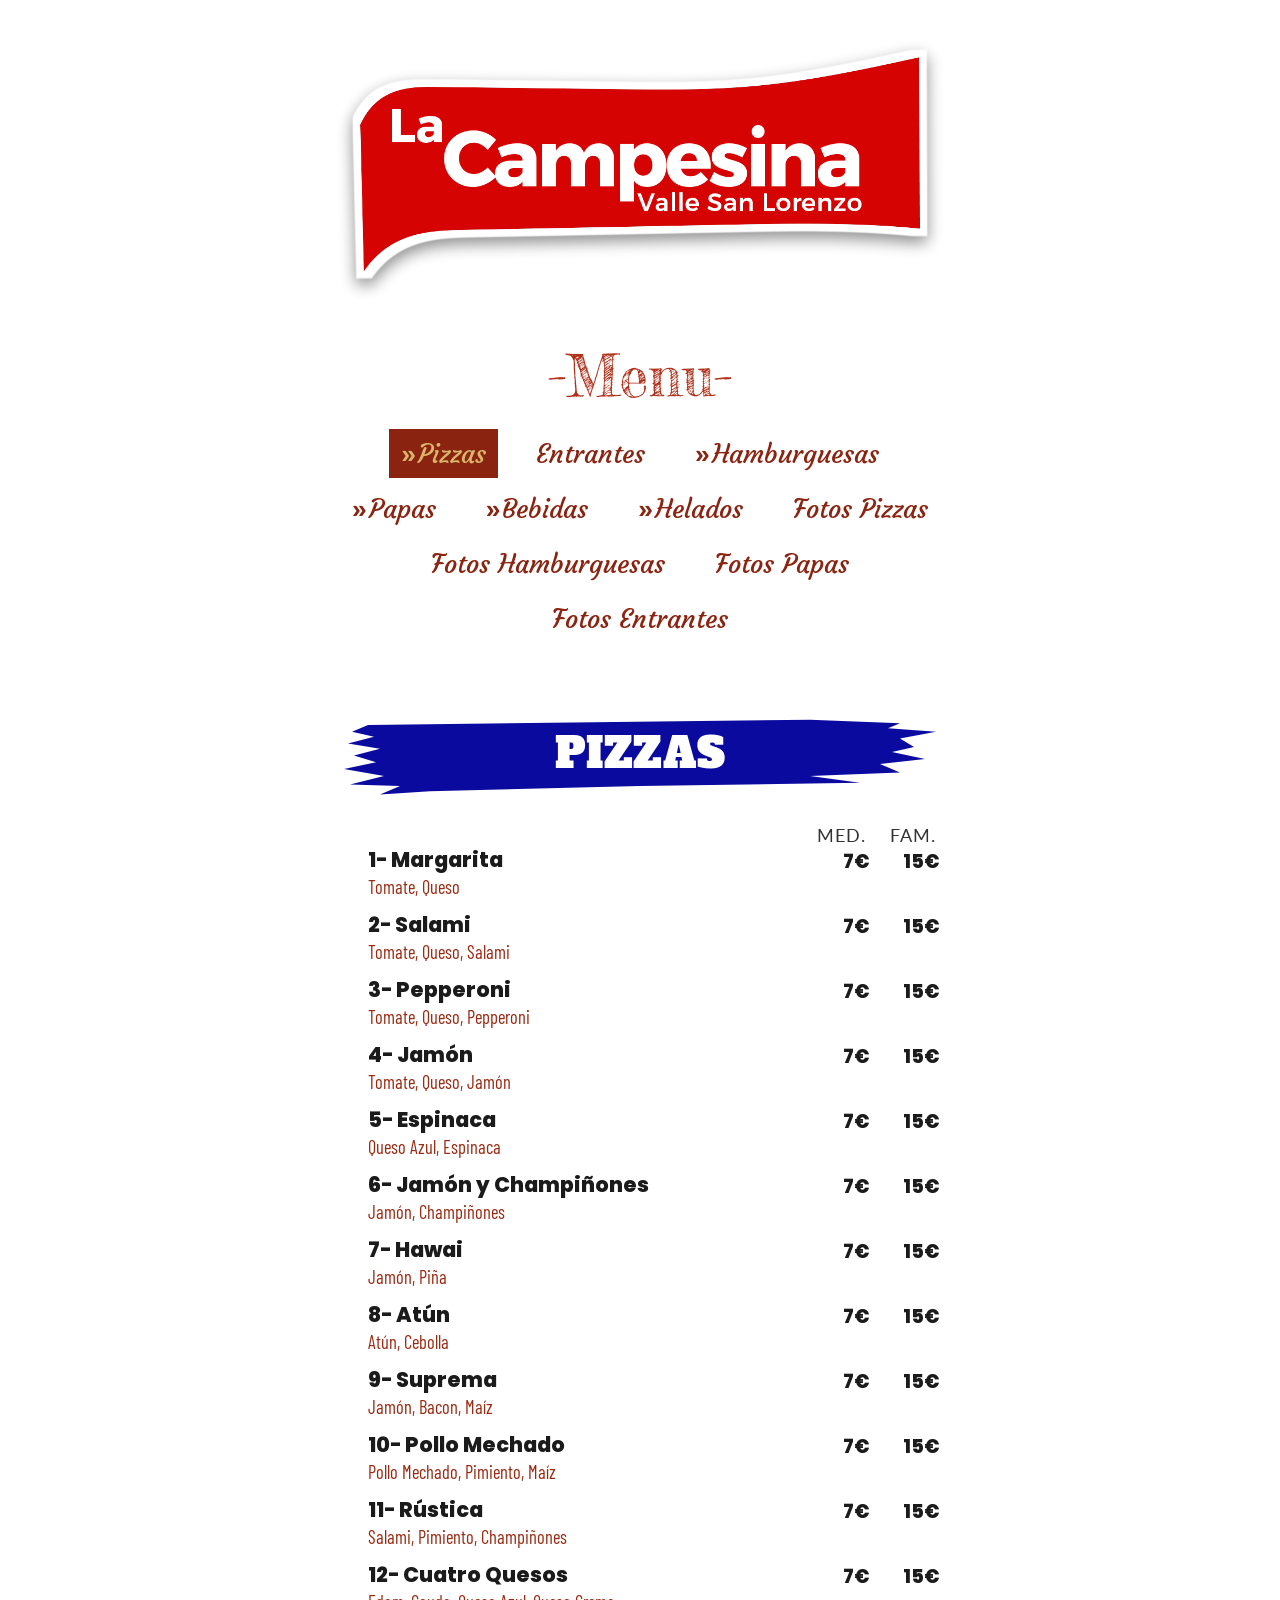
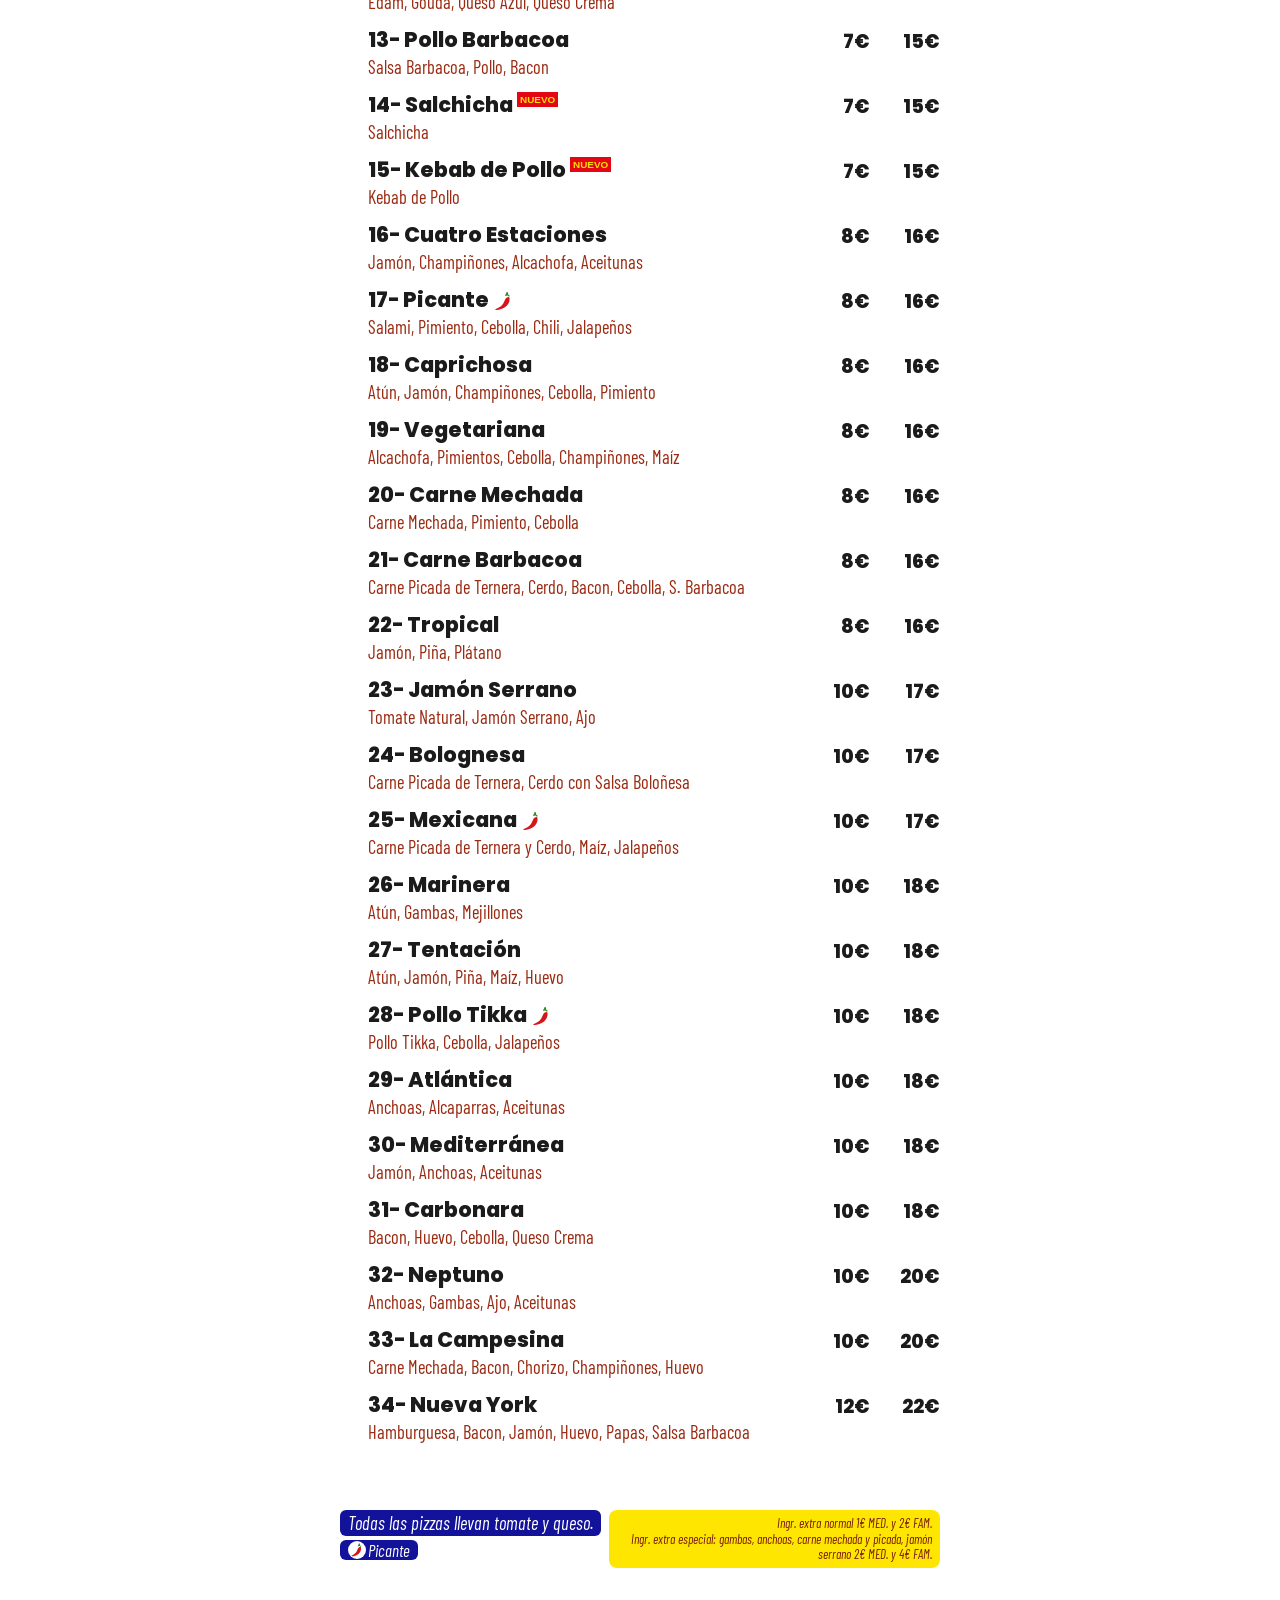
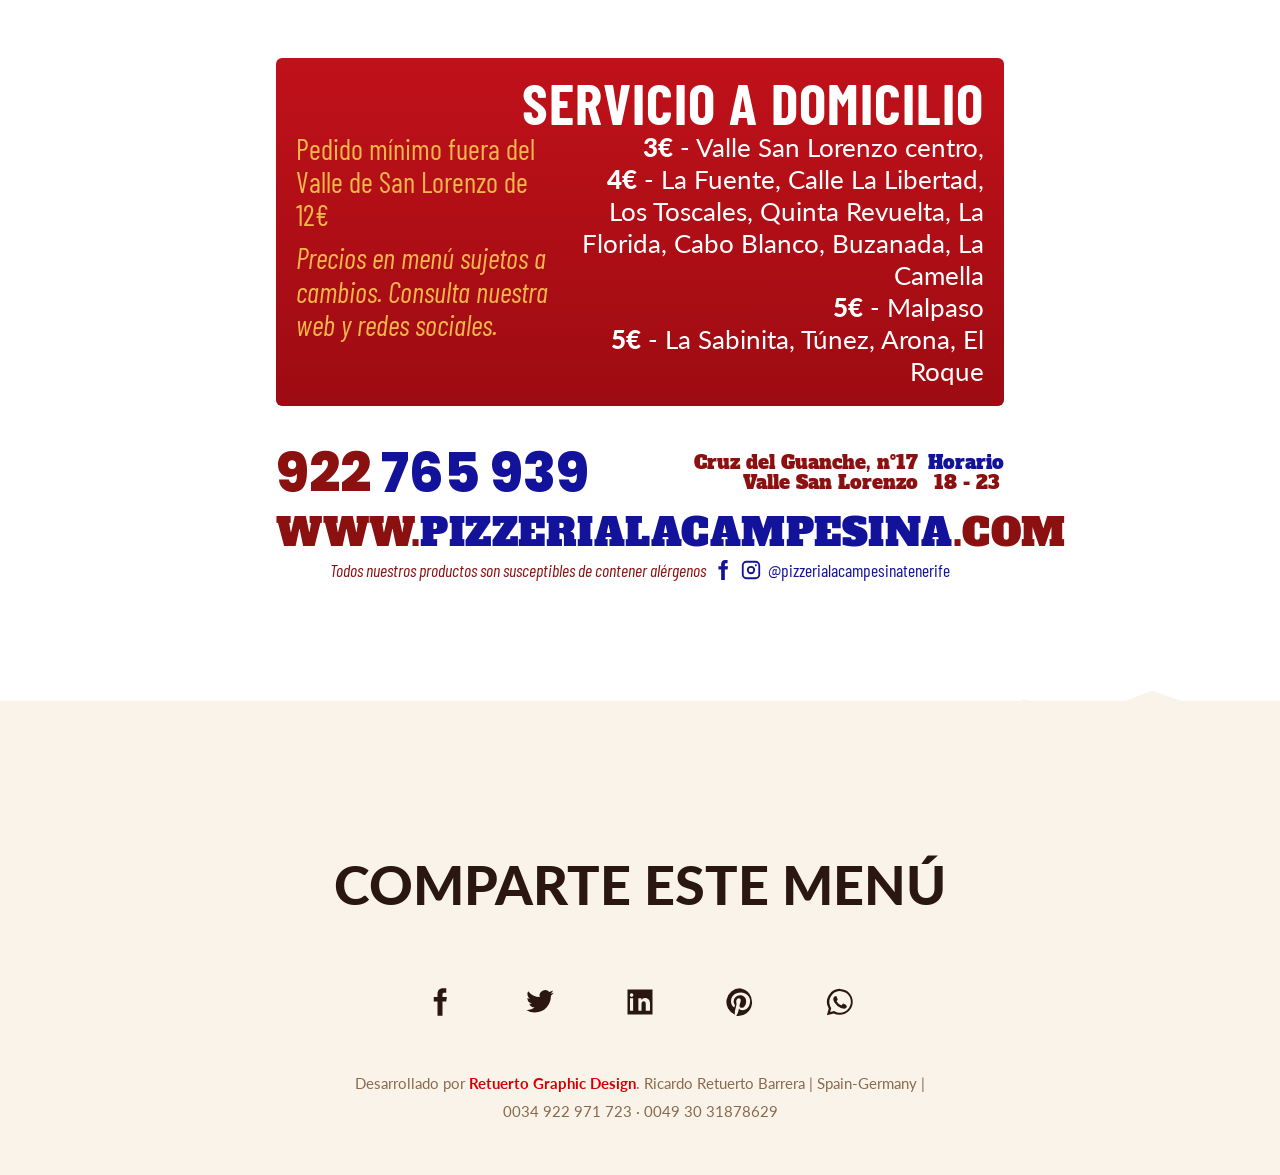
<file: index.html>
<!doctype html>
<html lang="es">
<head>
  <meta charset="utf-8">
  <meta name="viewport" content="width=device-width, initial-scale=1">
  <title>Pizzería La Campesina · Valle San Lorenzo</title>
  <meta name="description" content="Menú de Pizzería La Campesina, Valle San Lorenzo (Tenerife). Pizzas, hamburguesas, papas, entrantes y servicio a domicilio. Tel. 922 765 939.">
  <link rel="icon" href="assets/logo.svg" type="image/svg+xml">
  <link rel="preconnect" href="https://fonts.googleapis.com">
  <link rel="preconnect" href="https://fonts.gstatic.com" crossorigin>
  <link href="https://fonts.googleapis.com/css2?family=Alfa+Slab+One&family=Barlow+Condensed:ital,wght@0,400;0,500;0,700;1,400;1,500&family=Courgette&family=Fredericka+the+Great&family=Lato:wght@400;900&family=Montserrat:wght@600;800&family=Poppins:wght@800&display=swap" rel="stylesheet">
  <link rel="stylesheet" href="styles.css">
</head>
<body>
  <header class="logo-wrap">
    <a href="#pizzas" aria-label="La Campesina – Valle San Lorenzo">
      <img class="logo" src="assets/logo.png" width="1128" height="485" alt="La Campesina – Valle San Lorenzo">
    </a>
  </header>

  <main>
    <h1 class="menu-title">-Menu-</h1>
    <nav class="menu-nav" aria-label="Secciones del menú"></nav>
    <div id="contenido"></div>

    <section class="domicilio">
      <h2>SERVICIO A DOMICILIO</h2>
      <div class="domicilio-grid">
        <div class="domicilio-nota"></div>
        <div class="domicilio-zonas"></div>
      </div>
    </section>

    <section class="contacto">
      <div class="contacto-row">
        <a class="tel js-tel" href="#"></a>
        <div class="dir"></div>
        <div class="horario"><span>Horario</span><b></b></div>
      </div>
      <div class="web"></div>
      <div class="alergenos">
        <i>Todos nuestros productos son susceptibles de contener alérgenos</i>
        <a class="js-fb" target="_blank" rel="noopener" aria-label="Facebook"><svg viewBox="0 0 24 24"><path d="M14 8V6c0-1 .5-1.5 1.5-1.5H17V1h-2.6C11.4 1 10 2.8 10 5.6V8H7v3.5h3V23h4V11.5h3l.5-3.5z"/></svg></a>
        <a class="js-ig" target="_blank" rel="noopener" aria-label="Instagram"><svg viewBox="0 0 24 24"><path d="M7 2h10a5 5 0 0 1 5 5v10a5 5 0 0 1-5 5H7a5 5 0 0 1-5-5V7a5 5 0 0 1 5-5zm0 2a3 3 0 0 0-3 3v10a3 3 0 0 0 3 3h10a3 3 0 0 0 3-3V7a3 3 0 0 0-3-3zm5 3.5a4.5 4.5 0 1 1 0 9 4.5 4.5 0 0 1 0-9zm0 2a2.5 2.5 0 1 0 0 5 2.5 2.5 0 0 0 0-5zM17.3 5.6a1.1 1.1 0 1 1 0 2.2 1.1 1.1 0 0 1 0-2.2z"/></svg></a>
        <span class="js-social"></span>
      </div>
    </section>
  </main>

  <footer class="share">
    <h2>COMPARTE ESTE MENÚ</h2>
    <div class="share-icons">
      <a data-share="facebook" aria-label="Compartir en Facebook"><svg viewBox="0 0 24 24"><path d="M14 8V6c0-1 .5-1.5 1.5-1.5H17V1h-2.6C11.4 1 10 2.8 10 5.6V8H7v3.5h3V23h4V11.5h3l.5-3.5z"/></svg></a>
      <a data-share="twitter" aria-label="Compartir en Twitter"><svg viewBox="0 0 24 24"><path d="M23 4.6a9 9 0 0 1-2.6.7 4.5 4.5 0 0 0 2-2.5 9 9 0 0 1-2.9 1.1A4.5 4.5 0 0 0 11.8 8 12.8 12.8 0 0 1 2.5 3.3a4.5 4.5 0 0 0 1.4 6 4.5 4.5 0 0 1-2-.6v.1a4.5 4.5 0 0 0 3.6 4.4 4.5 4.5 0 0 1-2 .1 4.5 4.5 0 0 0 4.2 3.1A9 9 0 0 1 1 18.3a12.8 12.8 0 0 0 6.9 2c8.3 0 12.8-6.9 12.8-12.8v-.6A9 9 0 0 0 23 4.6z"/></svg></a>
      <a data-share="linkedin" aria-label="Compartir en LinkedIn"><svg viewBox="0 0 24 24"><path d="M2 2h20v20H2zm4.5 7H4v10h2.5zm-1.2-4a1.4 1.4 0 1 0 0 2.9 1.4 1.4 0 0 0 0-2.9zM20 13.3c0-2.7-1.5-4.5-3.9-4.5a3.3 3.3 0 0 0-3 1.6V9h-2.4v10h2.5v-5.3c0-1.4.6-2.4 1.8-2.4s1.6.9 1.6 2.4V19H20z"/></svg></a>
      <a data-share="pinterest" aria-label="Compartir en Pinterest"><svg viewBox="0 0 24 24"><path d="M12 1a11 11 0 0 0-4 21.2c-.1-.9-.2-2.2 0-3.2l1.3-5.5s-.3-.7-.3-1.7c0-1.6.9-2.8 2.1-2.8 1 0 1.5.7 1.5 1.6 0 1-.6 2.5-1 3.9-.3 1.2.6 2.1 1.7 2.1 2 0 3.6-2.2 3.6-5.3 0-2.8-2-4.7-4.8-4.7a5 5 0 0 0-5.2 5c0 1 .4 2 .9 2.6l.1.4-.3 1.3c0 .2-.2.3-.4.2-1.5-.7-2.4-2.9-2.4-4.6 0-3.8 2.7-7.2 7.9-7.2 4.1 0 7.4 3 7.4 6.9 0 4.1-2.6 7.4-6.2 7.4-1.2 0-2.3-.6-2.7-1.4l-.7 2.8c-.3 1-1 2.3-1.5 3.1A11 11 0 1 0 12 1z"/></svg></a>
      <a data-share="whatsapp" aria-label="Compartir en WhatsApp"><svg viewBox="0 0 24 24"><path d="M12 1.5A10.4 10.4 0 0 0 3 17.2L1.5 22.5l5.4-1.4A10.4 10.4 0 1 0 12 1.5zm0 19a8.6 8.6 0 0 1-4.4-1.2l-.3-.2-3.2.8.9-3.1-.2-.3A8.6 8.6 0 1 1 12 20.5zm4.7-6.4c-.3-.1-1.5-.8-1.8-.8-.2-.1-.4-.1-.6.1l-.8 1c-.1.2-.3.2-.6.1a7 7 0 0 1-3.5-3c-.3-.5.3-.4.7-1.4.1-.2 0-.3 0-.4l-.8-2c-.2-.5-.4-.4-.6-.4h-.5a1 1 0 0 0-.7.3 3 3 0 0 0-.9 2.2 5.2 5.2 0 0 0 1.1 2.8 12 12 0 0 0 4.6 4c1.7.7 2.4.8 3.2.7.5-.1 1.5-.6 1.8-1.2.2-.6.2-1.1.1-1.2l-.7-.3z"/></svg></a>
    </div>
    <p class="credit">Desarrollado por <a href="https://retuertographicdesign.com/" target="_blank" rel="noopener">Retuerto Graphic Design</a>. <span class="nw">Ricardo Retuerto Barrera</span> | <span class="nw">Spain-Germany</span> | <span class="nw">0034 922 971 723</span> · <span class="nw">0049 30 31878629</span></p>
  </footer>

  <script src="data.js"></script>
  <script src="script.js"></script>
</body>
</html>
</file>
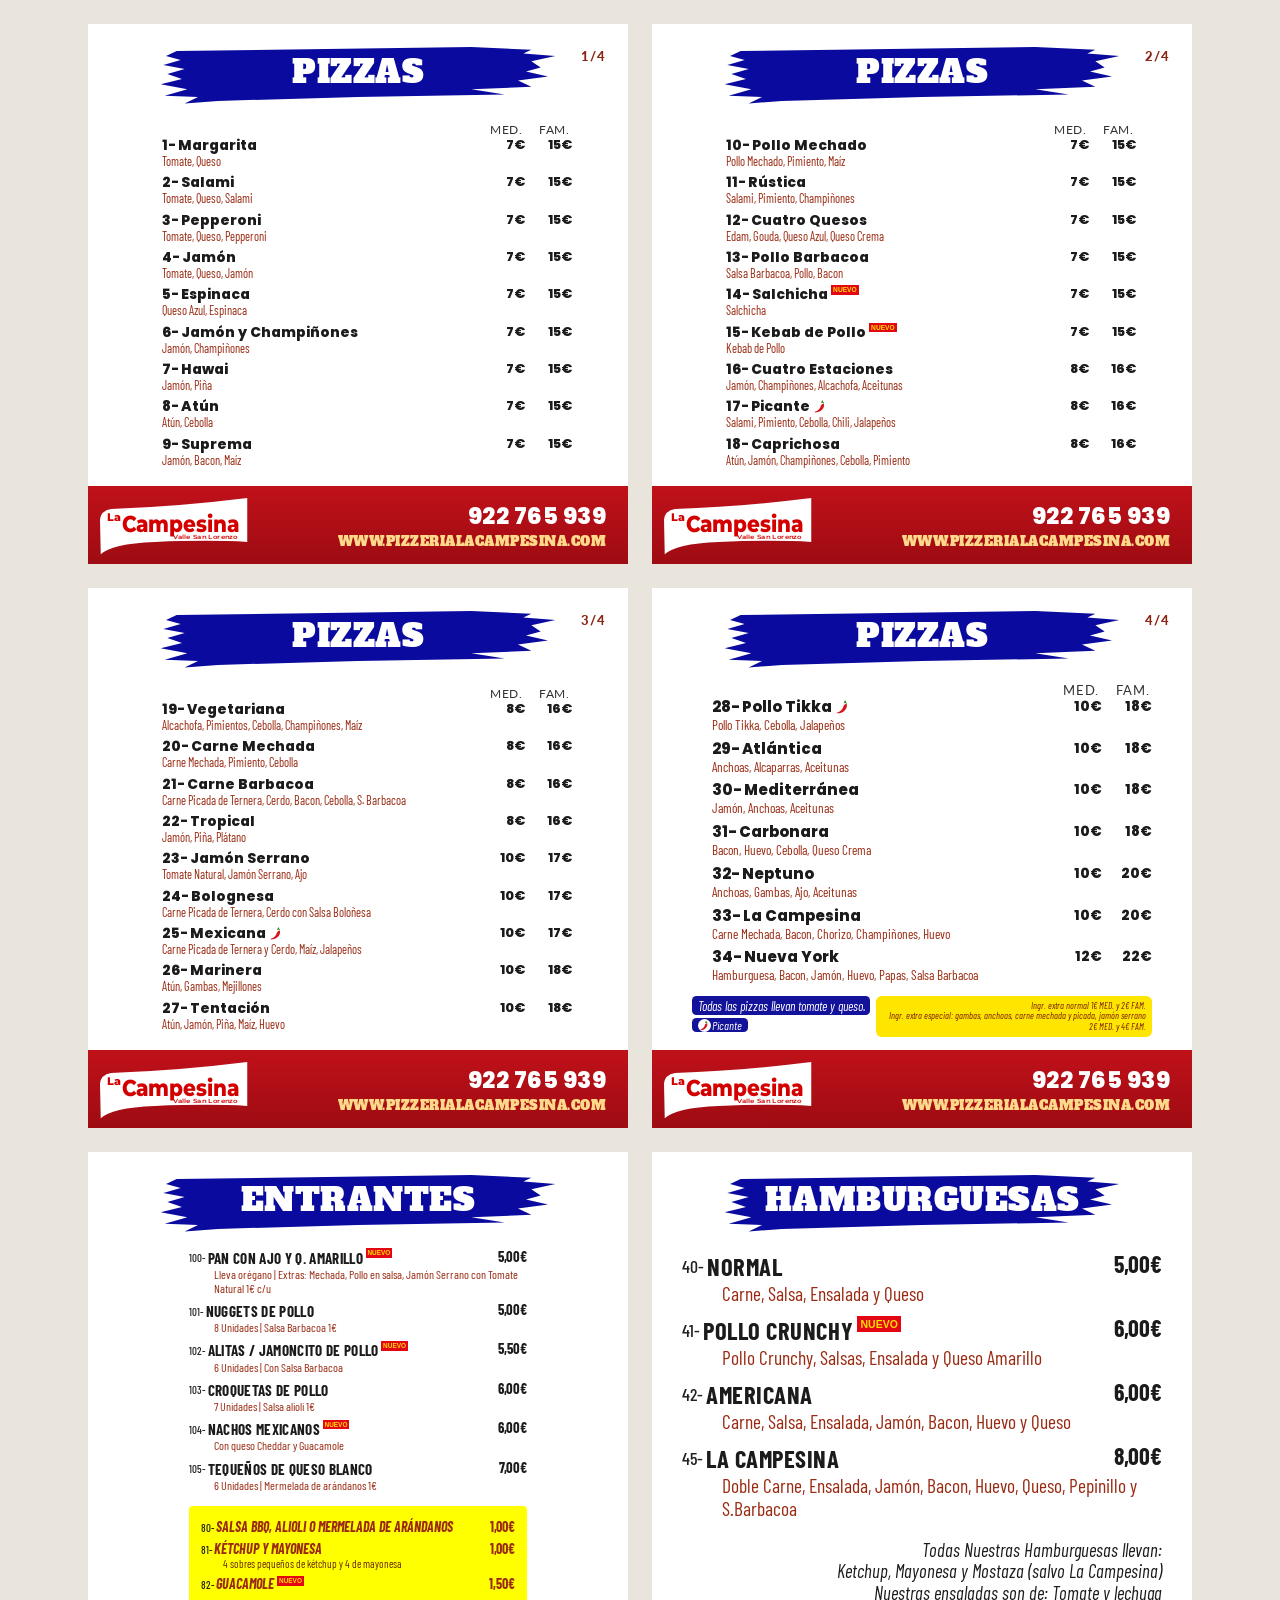
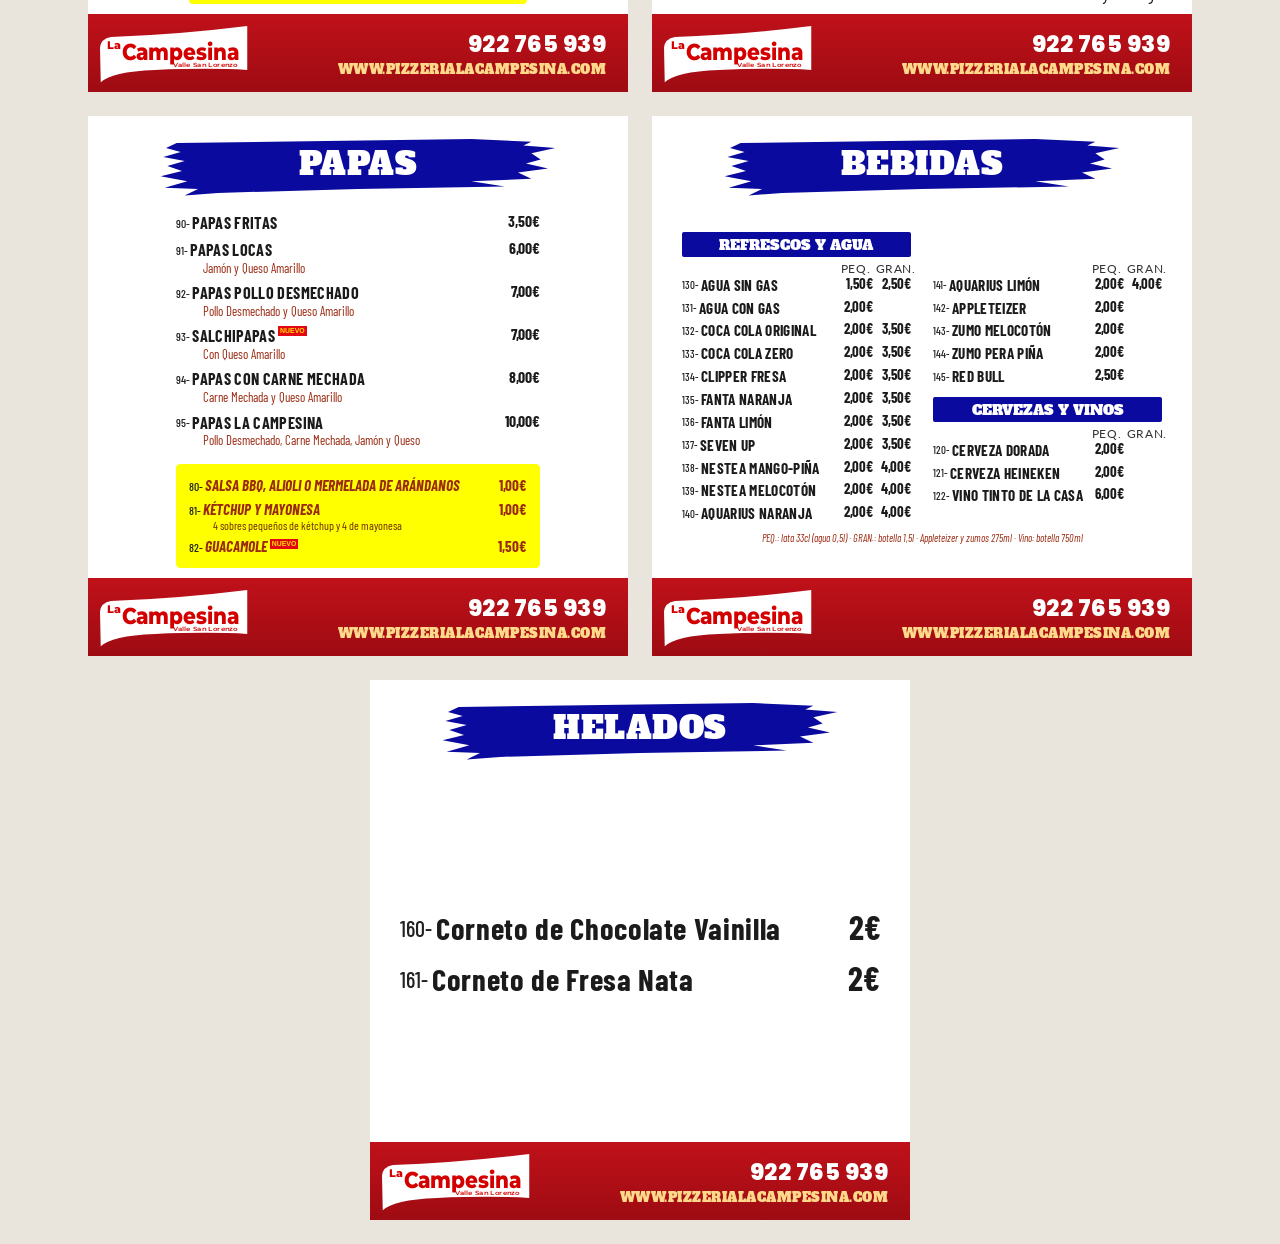
<file: posts/index.html>
<!doctype html>
<html lang="es">
<head>
  <meta charset="utf-8">
  <meta name="viewport" content="width=device-width, initial-scale=1">
  <title>Posts de la carta · La Campesina</title>
  <link rel="preconnect" href="https://fonts.googleapis.com">
  <link rel="preconnect" href="https://fonts.gstatic.com" crossorigin>
  <link href="https://fonts.googleapis.com/css2?family=Alfa+Slab+One&family=Barlow+Condensed:ital,wght@0,400;0,500;0,700;1,400;1,500&family=Lato:wght@400;900&family=Montserrat:wght@600;800&family=Poppins:wght@800&display=swap" rel="stylesheet">
  <link rel="stylesheet" href="../styles.css">
  <link rel="stylesheet" href="posts.css">
</head>
<body>
  <div id="posts"></div>
  <script src="../data.js"></script>
  <script src="posts.js"></script>
</body>
</html>
</file>
<file: styles.css>
:root {
  --rojo: #d40000;
  --granate: #8b2311;
  --desc: #9a2a12;
  --azul: #0a0a9e;
  --azul-txt: #12129a;
  --oro: #d9b66b;
  --crema: #faf3ea;
  --tinta: #1b1b1b;
}
* { box-sizing: border-box; }
html { scroll-behavior: smooth; }
body { margin: 0; background: #fff; color: var(--tinta); font-family: "Barlow Condensed", "Arial Narrow", sans-serif; }
a { color: inherit; }
main { max-width: 760px; margin: 0 auto; padding: 0 16px; }

/* Logo */
.logo-wrap { max-width: 640px; margin: 0 auto; padding: 40px 16px 10px; }
.logo-wrap a { display: block; }
.logo { width: 100%; height: auto; display: block; }

/* Título y menú */
.menu-title { font-family: "Fredericka the Great", serif; font-weight: 400; color: #b0301a; text-align: center; font-size: clamp(2.6rem, 9vw, 3.6rem); margin: 30px 0 18px; }
.menu-nav { display: flex; flex-wrap: wrap; justify-content: center; gap: 6px 26px; max-width: 620px; margin: 0 auto 70px; scroll-margin-top: 10px; }
.menu-nav a { font-family: Courgette, cursive; color: var(--granate); text-decoration: none; font-size: clamp(1.35rem, 4.6vw, 1.65rem); padding: 8px 12px; transition: background .2s, color .2s; }
.menu-nav a:hover, .menu-nav a.active { background: var(--granate); color: var(--oro); }
.arrow { font-family: Arial, sans-serif; font-weight: 900; margin-right: 2px; }

/* Encabezado tipo pincel */
.brush { position: relative; margin: 0 auto 26px; width: min(100%, 600px); text-align: center; font-family: "Alfa Slab One", serif; font-weight: 400; color: #fff; font-size: clamp(1.8rem, 6.4vw, 2.6rem); letter-spacing: .5px; padding: 12px 10px 16px; isolation: isolate; }
.brush::before { content: ""; position: absolute; inset: 0; z-index: -1; background: var(--azul);
  -webkit-mask: url("assets/brush.svg") center / 100% 100% no-repeat; mask: url("assets/brush.svg") center / 100% 100% no-repeat; }
.carta { max-width: 600px; margin: 0 auto; }
.carta .brush:not(:first-child) { margin-top: 40px; }

/* Platos */
.cols-head { display: flex; justify-content: flex-end; gap: 14px; font-family: Lato, sans-serif; font-size: 1.15rem; letter-spacing: 1px; color: #333; margin-bottom: -6px; padding-right: 4px; }
.cols-head span { width: 64px; text-align: right; }
.items { list-style: none; margin: 0; padding: 0; }
.item { display: grid; grid-template-columns: 1fr auto; column-gap: 12px; padding: 7px 0; }
.item-name { font-size: 1.45rem; text-transform: uppercase; line-height: 1.2; }
.item-name > * { vertical-align: middle; }
.num { margin-right: 3px; }
.chili, .nuevo { margin-left: 4px; }
.item-name b { font-weight: 700; letter-spacing: .5px; }
.num { font-size: 1.05rem; font-weight: 500; color: #222; }
.item-price { display: flex; gap: 14px; font-weight: 700; font-size: 1.4rem; white-space: nowrap; }
.item-price span { min-width: 64px; text-align: right; }
.item-desc { grid-column: 1 / -1; color: var(--desc); font-size: 1.15rem; padding-left: 38px; }
.chili { width: 22px; height: 22px; }
.nuevo { background: #e30613; color: #ffde00; font: 700 .62rem/1 Arial, sans-serif; padding: 2px 3px; vertical-align: super !important; }

/* Pizzas: nombres en negrita redondeada y sin mayúsculas */
.carta-pizza .item-name { text-transform: none; font-family: Poppins, sans-serif; font-size: 1.3rem; }
.carta-pizza .item-name b { font-weight: 800; letter-spacing: 0; }
.carta-pizza .num { font-family: Poppins, sans-serif; font-weight: 800; font-size: 1.3rem; color: var(--tinta); }
.carta-pizza .item-price { font-family: Poppins, sans-serif; font-weight: 800; font-size: 1.2rem; }
.carta-pizza .item-desc { padding-left: 0; }
.carta-pizza .items { padding-left: 28px; }
.carta-pizza .cols-head span { width: 56px; }
.carta-pizza .item-price span { min-width: 56px; }

.carta-helado .item-name { text-transform: none; }
.carta-helado .item-price { font-size: 1.6rem; }

.leyenda-wrap { text-align: right; margin: -16px 0 4px; }
.leyenda { display: inline-flex; align-items: center; gap: 2px; background: var(--azul-txt); color: #fff; font-style: italic; font-size: 1.05rem; padding: 0 8px 0 4px; border-radius: 6px; }
.leyenda .chili { width: 18px; height: 18px; background: #fff; border-radius: 50%; padding: 1px; }
.nota { text-align: right; font-style: italic; font-size: 1.1rem; line-height: 1.15; margin: 40px 0 0; }

.pizza-pie { display: grid; grid-template-columns: auto 1fr; gap: 8px; align-items: start; margin: 60px 0 0; }
.pizza-pie > div { display: flex; flex-direction: column; align-items: flex-start; gap: 4px; }
.azul { background: var(--azul-txt); color: #fff; font-style: italic; font-size: 1.15rem; padding: 2px 8px; border-radius: 6px; }
.amarillo { background: #ffe600; color: #7a1d0c; font-style: italic; font-size: .82rem; line-height: 1.15; padding: 6px 8px; border-radius: 8px; text-align: right; }

.salsas { background: #ffff00; border-radius: 6px; padding: 14px 18px; margin: 80px 0 0; }
.salsa { display: flex; justify-content: space-between; gap: 12px; padding: 4px 0; font-size: 1.35rem; }
.salsa b { color: var(--desc); font-style: italic; font-weight: 700; text-transform: uppercase; }
.salsa small { display: block; font-size: 1.05rem; color: #6b2a10; padding-left: 34px; }
.salsa-price { font-weight: 700; color: var(--desc); white-space: nowrap; }

.foto { margin: 40px 0 0; border: 8px solid #d10000; border-radius: 4px; }
.foto img, .galeria img { display: block; width: 100%; height: auto; }
.galeria { display: grid; grid-template-columns: repeat(auto-fill, minmax(260px, 1fr)); gap: 16px; }
.galeria img { border: 8px solid #d10000; border-radius: 4px; }
.vacio { text-align: center; font-family: Courgette, cursive; color: var(--granate); font-size: 1.4rem; }

/* Servicio a domicilio */
.domicilio { background: linear-gradient(#c0111a, #9e0b12); color: #fff; border-radius: 6px; padding: 14px 20px 18px; margin: 90px auto 0; max-width: 840px; }
.domicilio h2 { font-family: "Barlow Condensed", sans-serif; font-weight: 700; font-size: clamp(2rem, 8.5vw, 3.6rem); letter-spacing: 1px; text-align: right; margin: 0; line-height: 1.05; }
.domicilio-grid { display: grid; grid-template-columns: 38% 1fr; gap: 12px; }
.domicilio-nota { color: #f3b74b; font-size: clamp(1.15rem, 3.9vw, 1.8rem); line-height: 1.15; }
.domicilio-nota p { margin: 0 0 10px; }
.domicilio-zonas { text-align: right; font-family: Lato, sans-serif; font-size: clamp(1rem, 3.6vw, 1.6rem); line-height: 1.25; }
.domicilio-zonas p { margin: 0; }
.domicilio-zonas b { font-weight: 900; }

/* Contacto */
.contacto { max-width: 840px; margin: 40px auto 0; font-family: "Alfa Slab One", serif; }
.contacto-row { display: flex; align-items: center; justify-content: space-between; gap: 10px; flex-wrap: wrap; }
.tel { font-family: Poppins, sans-serif; font-weight: 800; color: var(--azul-txt); font-size: clamp(2rem, 8vw, 3.4rem); text-decoration: none; line-height: 1; }
.r { color: #8b1010; }
.dir { color: #8b1010; text-align: right; font-size: clamp(.8rem, 2.6vw, 1.15rem); line-height: 1.1; margin-left: auto; }
.horario { text-align: center; line-height: 1.1; font-size: clamp(.85rem, 2.6vw, 1.15rem); }
.horario span { color: var(--azul-txt); display: block; }
.horario b { color: #8b1010; font-weight: 400; }
.web { color: var(--azul-txt); font-size: clamp(.9rem, 4.1vw, 2.4rem); white-space: nowrap; text-align: center; letter-spacing: .5px; margin-top: 6px; }
.alergenos { display: flex; flex-wrap: wrap; align-items: center; justify-content: center; gap: 6px; font-family: "Barlow Condensed", sans-serif; font-size: 1.1rem; }
.alergenos i { color: #8b1010; }
.alergenos a { color: var(--azul-txt); display: inline-flex; }
.alergenos svg { width: 22px; height: 22px; fill: currentColor; }
.js-social { color: var(--azul-txt); }

/* Comparte */
.share { position: relative; background: var(--crema); margin-top: 120px; padding: 150px 16px 50px; text-align: center; }
.share::before { content: ""; position: absolute; left: 0; right: 0; top: -30px; height: 110px; background: var(--crema);
  -webkit-mask: url("assets/brush-edge.svg") top / 100% 100% no-repeat; mask: url("assets/brush-edge.svg") top / 100% 100% no-repeat; }
.share h2 { font-family: Lato, sans-serif; font-weight: 900; font-size: clamp(2rem, 8vw, 3.4rem); color: #2a1712; margin: 0 0 70px; }
.share-icons { display: flex; justify-content: center; gap: clamp(28px, 9vw, 70px); }
.share-icons svg { width: 30px; height: 30px; fill: #2a1712; transition: fill .2s; }
.share-icons a:hover svg { fill: var(--rojo); }
.credit { font-family: Lato, sans-serif; color: #8a6a4c; font-size: .95rem; line-height: 1.8; max-width: 640px; margin: 50px auto 0; }
.credit a { color: var(--rojo); font-weight: 700; text-decoration: none; }
.credit a:hover { text-decoration: underline; }
.credit .nw { white-space: nowrap; }

@media (max-width: 520px) {
  .item-desc { padding-left: 30px; }
  .carta-pizza .items { padding-left: 8px; }
  .pizza-pie { grid-template-columns: 1fr; }
  .contacto-row { justify-content: center; }
  .dir { margin-left: 0; }
}
@media (max-width: 520px) {
  .carta-pizza .item-name, .carta-pizza .num { font-size: 1.1rem; }
  .carta-pizza .item-price { font-size: 1.05rem; gap: 6px; }
  .carta-pizza .item-price span, .carta-pizza .cols-head span { min-width: 44px; width: 44px; }
  .carta-pizza .cols-head { gap: 6px; font-size: 1rem; }
  .item-name { font-size: 1.3rem; }
  .item-price { font-size: 1.25rem; gap: 8px; }
  .item-price span, .cols-head span { min-width: 54px; width: 54px; }
  .cols-head { gap: 8px; }
}

/* Lightbox */
.galeria img, .foto img { cursor: zoom-in; transition: transform .2s; }
.galeria img:hover { transform: scale(1.02); }
.galeria img:focus-visible, .foto img:focus-visible { outline: 3px solid var(--azul); outline-offset: 2px; }
.lightbox { position: fixed; inset: 0; z-index: 100; display: flex; align-items: center; justify-content: center; padding: 56px 16px 16px; background: rgba(10, 6, 4, .88); cursor: zoom-out; animation: lb-in .2s ease; }
.lightbox[hidden] { display: none; }
.lightbox img { max-width: min(100%, 900px); max-height: 100%; object-fit: contain; border: 8px solid #d10000; border-radius: 4px; box-shadow: 0 10px 40px rgba(0,0,0,.5); cursor: default; }
.lightbox-close { position: absolute; top: 10px; right: 14px; width: 44px; height: 44px; border: 0; border-radius: 50%; background: #fff; color: var(--granate); font: 700 2rem/1 Arial, sans-serif; cursor: pointer; display: grid; place-items: center; }
.lightbox-close:hover, .lightbox-close:focus-visible { background: var(--rojo); color: #fff; outline: none; }
body.no-scroll { overflow: hidden; }
@keyframes lb-in { from { opacity: 0; } to { opacity: 1; } }
</file>
<file: posts/posts.css>
/* Posts cuadrados de la carta: se diseñan a 540×540 y se exportan a 1080×1080 (x2). */
body { background: #e9e4dc; margin: 0; }
#posts { display: flex; flex-wrap: wrap; gap: 24px; padding: 24px; justify-content: center; }
.post { position: relative; width: 540px; height: 540px; background: #fff; display: flex; flex-direction: column; overflow: hidden; flex: none; }
.post-head { padding: 18px 28px 6px; position: relative; }
.post .brush { width: 400px; font-size: 2rem; margin: 0 auto; padding: 8px 10px 12px; }
.post-page { position: absolute; top: 24px; right: 22px; font: 900 .8rem Lato, sans-serif; color: var(--granate); letter-spacing: 1px; }
.post-body { flex: 1; min-height: 0; padding: 4px 30px 10px; display: flex; justify-content: center; align-items: center; overflow: hidden; }
.post-inner { flex: none; max-width: none; margin: 0; }
.post .salsas { margin-top: 18px; }
.post .pizza-pie { margin-top: 14px; }
.post .nota { margin-top: 14px; }
.post .brush.sub { width: 380px; font-size: 1.7rem; margin-top: 16px; }
/* Bebidas: formato compacto con el envase en la misma línea */
.compact .item { padding: 3px 0; }
.compact .item-desc { grid-column: auto; grid-row: 1; display: none; }
.compact .item-name small { font: 400 .95rem "Barlow Condensed", sans-serif; color: var(--desc); text-transform: none; margin-left: 6px; }
.post-foot { background: linear-gradient(#c0111a, #9e0b12); color: #fff; display: flex; align-items: center; justify-content: space-between; gap: 10px; padding: 8px 22px 8px 12px; }
.post-foot svg { width: 150px; height: auto; display: block; }
.post-foot svg text { fill: #d40000; font-family: Montserrat, Arial, sans-serif; }
.foot-info { text-align: right; line-height: 1.1; }
.foot-tel { font: 800 1.45rem Poppins, sans-serif; letter-spacing: .5px; }
.foot-web { font: 400 .8rem "Alfa Slab One", serif; color: #ffd98a; letter-spacing: .5px; }
.dos-col { display: grid; grid-template-columns: 1fr 1fr; gap: 0 34px; }
.sub-t { font: 400 1.35rem "Alfa Slab One", serif; color: #fff; background: var(--azul); margin: 0 0 6px; padding: 4px 12px; border-radius: 3px; text-align: center; }
.sub-t:not(:first-child) { margin-top: 16px; }
.sub-t-hide { visibility: hidden; }
.post .item { padding: 4px 0; }
.compact .item { padding: 2px 0; }
.envases { grid-column: 1 / -1; margin: 12px 0 0; text-align: center; font: italic 400 1rem "Barlow Condensed", sans-serif; color: var(--desc); }
.compact .item-name { white-space: nowrap; }
.compact .item-price { gap: 8px; }
.compact .item-price span, .compact .cols-head span { min-width: 50px; width: 50px; }
.compact .cols-head { gap: 8px; }
.dos-col .col { min-width: 0; }
.carta-helado .item-name { white-space: nowrap; }
</file>
